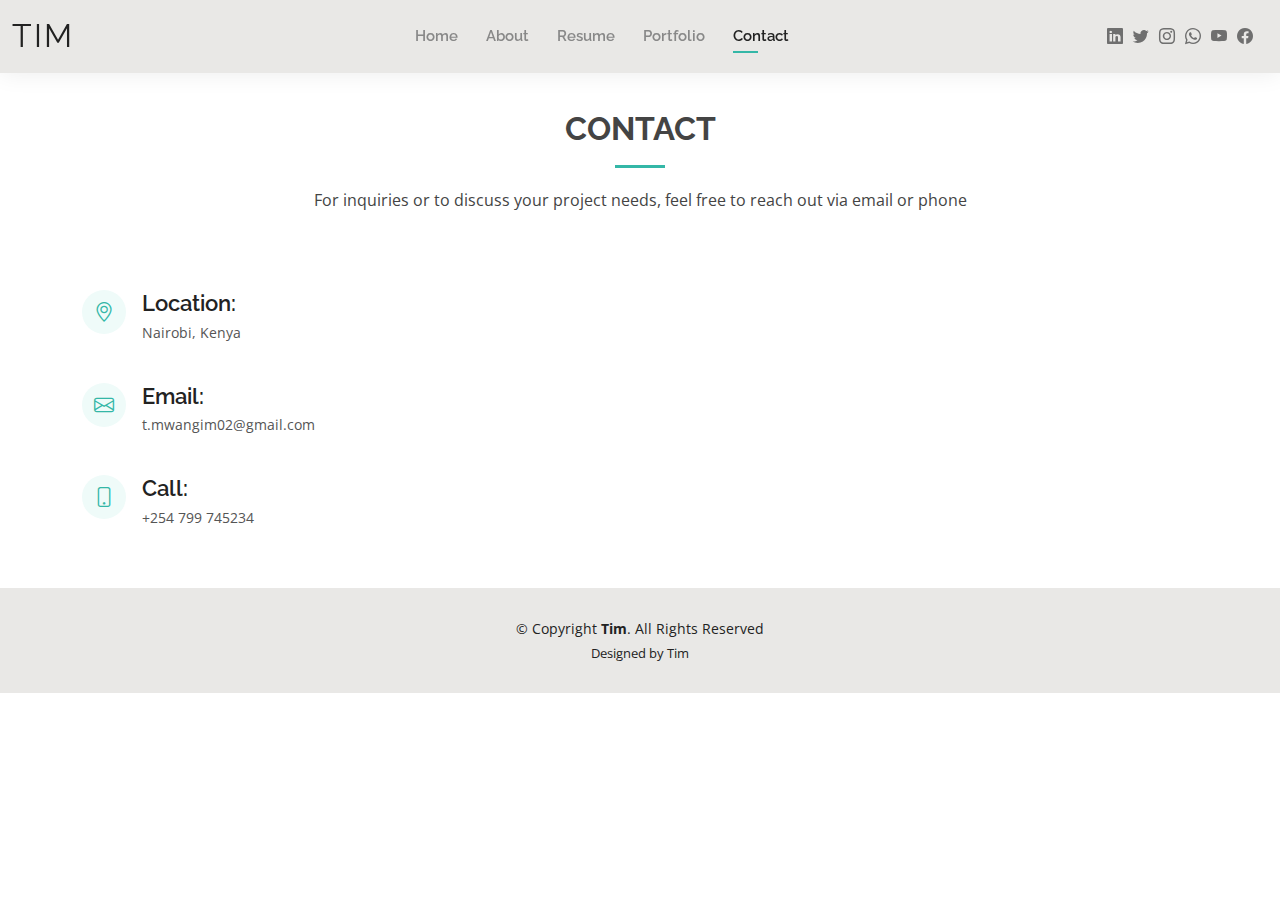
<file: contact.html>
<!DOCTYPE html>
<html lang="en">

<head>
  <meta charset="utf-8">
  <meta content="width=device-width, initial-scale=1.0" name="viewport">

  <title>Contact Tim</title>
  <meta content="" name="description">
  <meta content="" name="keywords">

  <link rel="apple-touch-icon" sizes="180x180" href="assets/img/apple-touch-icon.png">
  <link rel="icon" type="image/png" sizes="32x32" href="assets/img/favicon-32x32.png">
  <link rel="icon" type="image/png" sizes="16x16" href="assets/img/favicon.png">
  <link rel="manifest" href="/site.webmanifest">

  <!-- Google Fonts -->
  <link href="https://fonts.googleapis.com/css?family=Open+Sans:300,300i,400,400i,600,600i,700,700i|Raleway:300,300i,400,400i,500,500i,600,600i,700,700i|Poppins:300,300i,400,400i,500,500i,600,600i,700,700i" rel="stylesheet">

  <!-- Vendor CSS Files -->
  <link href="assets/vendor/aos/aos.css" rel="stylesheet">
  <link href="assets/vendor/bootstrap/css/bootstrap.min.css" rel="stylesheet">
  <link href="assets/vendor/bootstrap-icons/bootstrap-icons.css" rel="stylesheet">
  <link href="assets/vendor/boxicons/css/boxicons.min.css" rel="stylesheet">
  <link href="assets/vendor/glightbox/css/glightbox.min.css" rel="stylesheet">
  <link href="assets/vendor/swiper/swiper-bundle.min.css" rel="stylesheet">

  <!-- Template Main CSS File -->
  <link href="assets/css/style.css" rel="stylesheet">

</head>

<body>

  <!-- ======= Header ======= -->
  <header id="header" class="fixed-top">
    <div class="container-fluid d-flex justify-content-between align-items-center">

      <h1 class="logo me-auto me-lg-0"><a href="index.html">Tim</a></h1>
      
      <nav id="navbar" class="navbar order-last order-lg-0">
        <ul>
          <li><a href="index.html">Home</a></li>
          <li><a href="about.html">About</a></li>
          <li><a href="resume.html">Resume</a></li>
          <li><a href="portfolio.html">Portfolio</a></li>
          <!-- <li><a href="services.html">Services</a></li> -->
          <li><a class="active" href="contact.html">Contact</a></li>
        </ul>
        <i class="bi bi-list mobile-nav-toggle"></i>
      </nav><!-- .navbar -->

      <div class="header-social-links">
        <a href="https://www.linkedin.com/in/timothy-mwangi/" class="linkedin" target="_blank"><i class="bi bi-linkedin"></i></i></a>
        <a href="https://x.com/Timothy_Mwangim" class="twitter" target="_blank"><i class="bi bi-twitter"></i></a>
        <a href="https://www.instagram.com/tee_show.m/" class="instagram" target="_blank"><i class="bi bi-instagram"></i></a>
        <a href="https://wa.me/254799745234" class="whatsapp" target="_blank"><i class="bi bi-whatsapp"></i></a>
        <a href="https://www.youtube.com/@tim_mwangi" class="youtube" target="_blank"><i class="bi bi-youtube"></i></a>
        <a href="https://www.facebook.com/profile.php?id=100082713080957" class="facebook" target="_blank"><i class="bi bi-facebook"></i></a>
      </div>

    </div>

  </header><!-- End Header -->

  <main id="main">

    <!-- ======= Contact Section ======= -->
    <section id="contact" class="contact">
      <div class="container" data-aos="fade-up">

        <div class="section-title">
          <h2>Contact</h2>
          <p>For inquiries or to discuss your project needs, feel free to reach out via email or phone</p>
        </div>

        <div class="row mt-5">

          <div class="col-lg-4">
            <div class="info">
              <div class="address">
                <i class="bi bi-geo-alt"></i>
                <h4>Location:</h4>
                <p>Nairobi, Kenya</p>
              </div>

              <div class="email">
                <i class="bi bi-envelope"></i>
                <h4>Email:</h4>
                <p>t.mwangim02@gmail.com</p>
              </div>

              <div class="phone">
                <i class="bi bi-phone"></i>
                <h4>Call:</h4>
                <p>+254 799 745234</p>
              </div>

            </div>

          </div>
          <!--<script>
          <div class="col-lg-8 mt-5 mt-lg-0">

              document.addEventListener("DOMContentLoaded", function () {
                document.querySelector(".php-email-form").addEventListener("submit", function (event) {
                  event.preventDefault();
                  
                  const form = event.target;
                  const formData = new FormData(form);
                  
                  document.querySelector(".loading").style.display = "block";
                  document.querySelector(".error-message").style.display = "none";
                  document.querySelector(".sent-message").style.display = "none";
                  
                  fetch(form.action, {
                    method: form.method,
                    body: formData
                  })
                  .then(response => response.json())
                  .then(data => {
                    document.querySelector(".loading").style.display = "none";
                    if (data.status === "success") {
                      document.querySelector(".sent-message").style.display = "block";
                      form.reset();
                    } else {
                      document.querySelector(".error-message").style.display = "block";
                      document.querySelector(".error-message").textContent = data.message;
                    }
                  })
                  .catch(error => {
                    document.querySelector(".loading").style.display = "none";
                    document.querySelector(".error-message").style.display = "block";
                    document.querySelector(".error-message").textContent = "There was an error sending your message.";
                  });
                });
              });
              </script>
              
              <form action="contact.php" method="post" role="form" class="php-email-form">
                <div class="row">
                  <div class="col-md-6 form-group">
                    <input type="text" name="name" class="form-control" id="name" placeholder="Your Name" required>
                  </div>
                  <div class="col-md-6 form-group mt-3 mt-md-0">
                    <input type="email" class="form-control" name="email" id="email" placeholder="Your Email" required>
                  </div>
                </div>
                <div class="form-group mt-3">
                  <input type="text" class="form-control" name="subject" id="subject" placeholder="Subject" required>
                </div>
                <div class="form-group mt-3">
                  <textarea class="form-control" name="message" rows="5" placeholder="Message" required></textarea>
                </div>
                <div class="my-3">
                  <div class="loading">Loading</div>
                  <div class="error-message"></div>
                  <div class="sent-message">Your message has been sent. Thank you!</div>
                </div>
                <div class="text-center"><button type="submit">Send Message</button></div>
                
              </div>
            </form> --->   

        </div>

      </div>
    </section><!-- End Contact Section -->

  </main><!-- End #main -->

  <!-- ======= Footer ======= -->
  <footer id="footer">
    <div class="container">
      <div class="copyright">
        &copy; Copyright <strong><span>Tim</span></strong>. All Rights Reserved
      </div>
      <div class="credits">
        Designed by Tim
      </div>
    </div>
  </footer><!-- End  Footer -->

  <div id="preloader"></div>
  <a href="#" class="back-to-top d-flex align-items-center justify-content-center"><i class="bi bi-arrow-up-short"></i></a>

  <!-- Vendor JS Files -->
  <script src="assets/vendor/purecounter/purecounter_vanilla.js"></script>
  <script src="assets/vendor/aos/aos.js"></script>
  <script src="assets/vendor/bootstrap/js/bootstrap.bundle.min.js"></script>
  <script src="assets/vendor/glightbox/js/glightbox.min.js"></script>
  <script src="assets/vendor/isotope-layout/isotope.pkgd.min.js"></script>
  <script src="assets/vendor/swiper/swiper-bundle.min.js"></script>
  <script src="assets/vendor/waypoints/noframework.waypoints.js"></script>
  <script src="assets/vendor/php-email-form/validate.js"></script>

  <!-- Template Main JS File -->
  <script src="assets/js/main.js"></script>

</body>

</html>
</file>
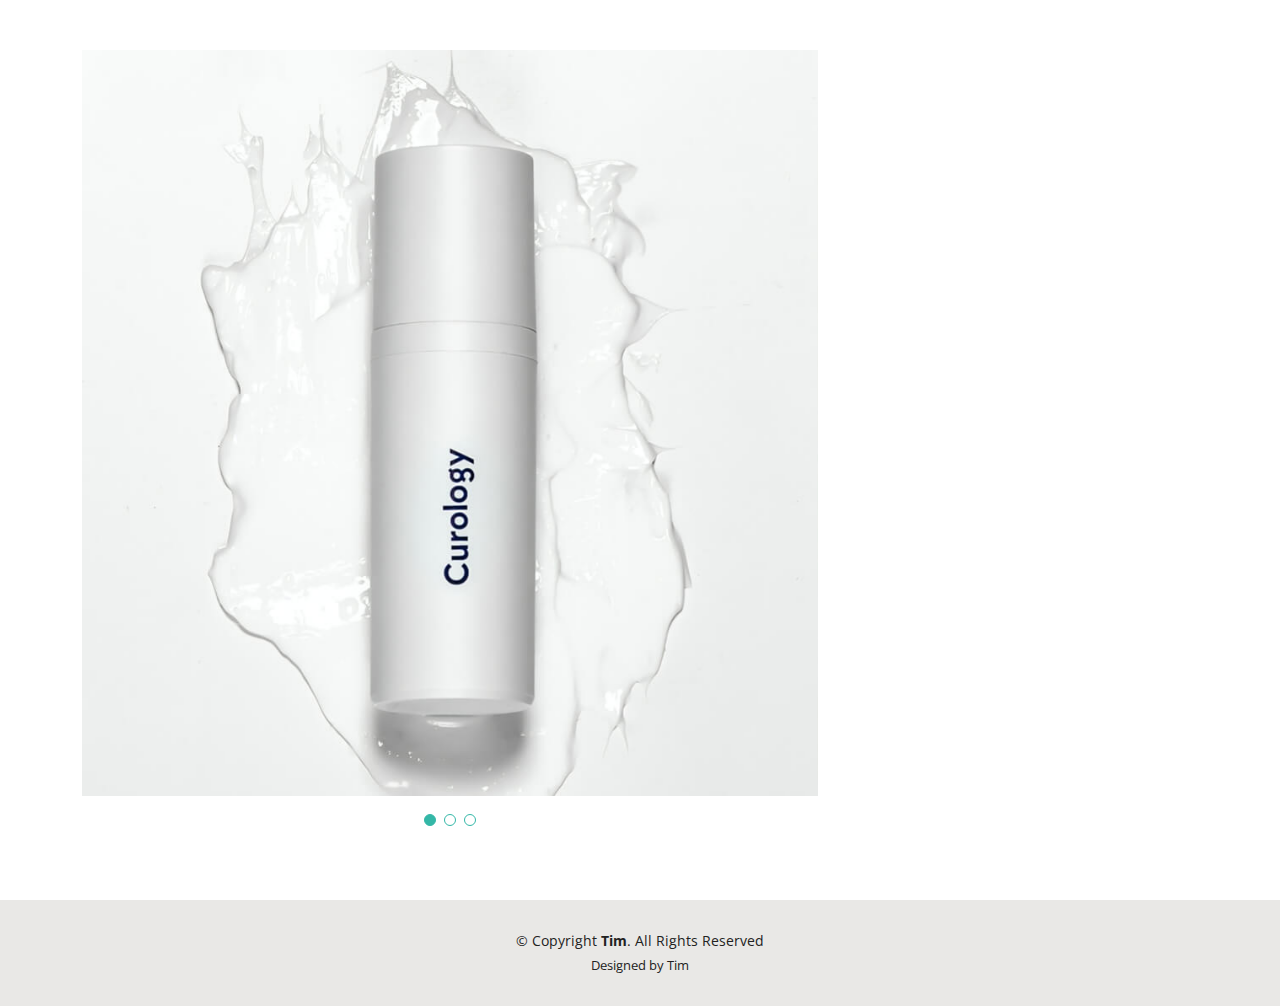
<file: portfolio-details.html>
<!DOCTYPE html>
<html lang="en">

<head>
  <meta charset="utf-8">
  <meta content="width=device-width, initial-scale=1.0" name="viewport">

  <title>Portfolio Details </title>
  <meta content="" name="description">
  <meta content="" name="keywords">

  <link rel="apple-touch-icon" sizes="180x180" href="assets/img/apple-touch-icon.png">
  <link rel="icon" type="image/png" sizes="32x32" href="assets/img/favicon-32x32.png">
  <link rel="icon" type="image/png" sizes="16x16" href="assets/img/favicon.png">
  <link rel="manifest" href="/site.webmanifest">


  <!-- Google Fonts -->
  <link href="https://fonts.googleapis.com/css?family=Open+Sans:300,300i,400,400i,600,600i,700,700i|Raleway:300,300i,400,400i,500,500i,600,600i,700,700i|Poppins:300,300i,400,400i,500,500i,600,600i,700,700i" rel="stylesheet">

  <!-- Vendor CSS Files -->
  <link href="assets/vendor/aos/aos.css" rel="stylesheet">
  <link href="assets/vendor/bootstrap/css/bootstrap.min.css" rel="stylesheet">
  <link href="assets/vendor/bootstrap-icons/bootstrap-icons.css" rel="stylesheet">
  <link href="assets/vendor/boxicons/css/boxicons.min.css" rel="stylesheet">
  <link href="assets/vendor/glightbox/css/glightbox.min.css" rel="stylesheet">
  <link href="assets/vendor/swiper/swiper-bundle.min.css" rel="stylesheet">

  <link href="assets/css/style.css" rel="stylesheet">

</head>

<body>

  <main id="main">

    <!-- ======= Portfolio Details Section ======= -->
    <section id="portfolio-details" class="portfolio-details">
      <div class="container">

        <div class="row gy-4">

          <div class="col-lg-8">
            <div class="portfolio-details-slider swiper">
              <div class="swiper-wrapper align-items-center">

                <div class="swiper-slide">
                  <img src="assets/img/portfolio/portfolio-1.jpg" alt="">
                </div>

                <div class="swiper-slide">
                  <img src="assets/img/portfolio/portfolio-2.jpg" alt="">
                </div>

                <div class="swiper-slide">
                  <img src="assets/img/portfolio/portfolio-3.jpg" alt="">
                </div>

              </div>
              <div class="swiper-pagination"></div>
            </div>
          </div>
<!---
          <div class="col-lg-4">
            <div class="portfolio-info">
              <h3>Project information</h3>
              <ul>
                <li><strong>Category</strong>: Web design</li>
                <li><strong>Client</strong>: ASU Company</li>
                <li><strong>Project date</strong>: 01 March, 2020</li>
                <li><strong>Project URL</strong>: <a href="#">www.example.com</a></li>
              </ul>
            </div>
            <div class="portfolio-description">
              <h2>This is an example of portfolio detail</h2>
              <p>
                Autem ipsum nam porro corporis rerum. Quis eos dolorem eos itaque inventore commodi labore quia quia. Exercitationem repudiandae officiis neque suscipit non officia eaque itaque enim. Voluptatem officia accusantium nesciunt est omnis tempora consectetur dignissimos. Sequi nulla at esse enim cum deserunt eius.
              </p>
            </div>
          </div> -->

        </div>

      </div>
    </section><!-- End Portfolio Details Section -->

  </main><!-- End #main -->

  <footer id="footer">
    <div class="container">
      <div class="copyright">
        &copy; Copyright <strong><span>Tim</span></strong>. All Rights Reserved
      </div>
      <div class="credits">
        Designed by Tim
      </div>
    </div>
  </footer>

  <div id="preloader"></div>
  <a href="#" class="back-to-top d-flex align-items-center justify-content-center"><i class="bi bi-arrow-up-short"></i></a>

  <!-- Vendor JS Files -->
  <script src="assets/vendor/purecounter/purecounter_vanilla.js"></script>
  <script src="assets/vendor/aos/aos.js"></script>
  <script src="assets/vendor/bootstrap/js/bootstrap.bundle.min.js"></script>
  <script src="assets/vendor/glightbox/js/glightbox.min.js"></script>
  <script src="assets/vendor/isotope-layout/isotope.pkgd.min.js"></script>
  <script src="assets/vendor/swiper/swiper-bundle.min.js"></script>
  <script src="assets/vendor/waypoints/noframework.waypoints.js"></script>
  <script src="assets/vendor/php-email-form/validate.js"></script>

  <!-- Template Main JS File -->
  <script src="assets/js/main.js"></script>

</body>

</html>
</file>
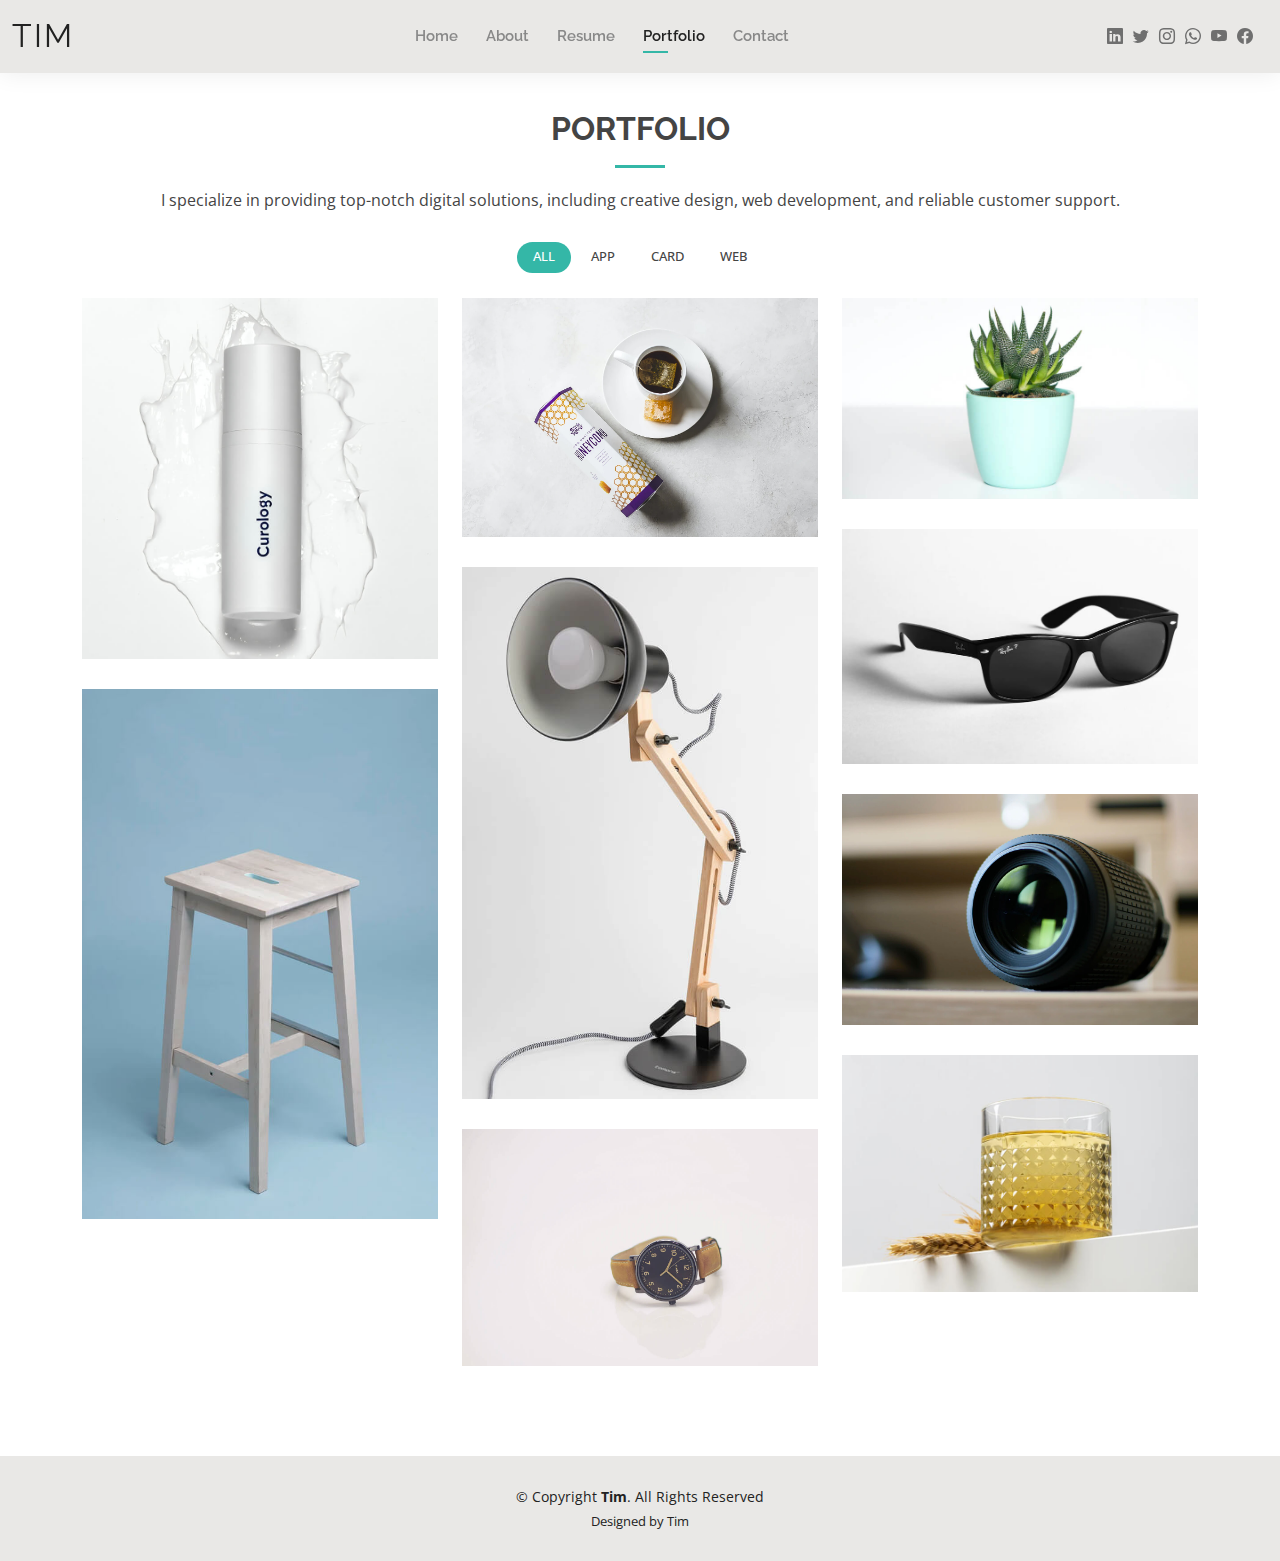
<file: portfolio.html>
<!DOCTYPE html>
<html lang="en">

<head>
  <meta charset="utf-8">
  <meta content="width=device-width, initial-scale=1.0" name="viewport">

  <title>Portfolio</title>
  <meta content="" name="description">
  <meta content="" name="keywords">

  <link rel="apple-touch-icon" sizes="180x180" href="assets/img/apple-touch-icon.png">
  <link rel="icon" type="image/png" sizes="32x32" href="assets/img/favicon-32x32.png">
  <link rel="icon" type="image/png" sizes="16x16" href="assets/img/favicon.png">
  <link rel="manifest" href="/site.webmanifest">


  <!-- Google Fonts -->
  <link href="https://fonts.googleapis.com/css?family=Open+Sans:300,300i,400,400i,600,600i,700,700i|Raleway:300,300i,400,400i,500,500i,600,600i,700,700i|Poppins:300,300i,400,400i,500,500i,600,600i,700,700i" rel="stylesheet">

  <!-- Vendor CSS Files -->
  <link href="assets/vendor/aos/aos.css" rel="stylesheet">
  <link href="assets/vendor/bootstrap/css/bootstrap.min.css" rel="stylesheet">
  <link href="assets/vendor/bootstrap-icons/bootstrap-icons.css" rel="stylesheet">
  <link href="assets/vendor/boxicons/css/boxicons.min.css" rel="stylesheet">
  <link href="assets/vendor/glightbox/css/glightbox.min.css" rel="stylesheet">
  <link href="assets/vendor/swiper/swiper-bundle.min.css" rel="stylesheet">

  <!-- Template Main CSS File -->
  <link href="assets/css/style.css" rel="stylesheet">

  <!-- =======================================================
  * Template Name: Kelly
  * Template URL: https://bootstrapmade.com/kelly-free-bootstrap-cv-resume-html-template/
  * Updated: Mar 17 2024 with Bootstrap v5.3.3
  * Author: BootstrapMade.com
  * License: https://bootstrapmade.com/license/
  ======================================================== -->
</head>

<body>

  <!-- ======= Header ======= -->
  <header id="header" class="fixed-top">
    <div class="container-fluid d-flex justify-content-between align-items-center">

      <h1 class="logo me-auto me-lg-0"><a href="index.html">Tim</a></h1>
      
      <nav id="navbar" class="navbar order-last order-lg-0">
        <ul>
          <li><a href="index.html">Home</a></li>
          <li><a href="about.html">About</a></li>
          <li><a href="resume.html">Resume</a></li>
          <li><a class="active" href="portfolio.html">Portfolio</a></li>
          <!-- <li><a href="services.html">Services</a></li> -->
          <li><a href="contact.html">Contact</a></li>
        </ul>
        <i class="bi bi-list mobile-nav-toggle"></i>
      </nav><!-- .navbar -->

      <div class="header-social-links">
        <a href="https://www.linkedin.com/in/timothy-mwangi/" class="linkedin" target="_blank"><i class="bi bi-linkedin"></i></i></a>
        <a href="https://x.com/Timothy_Mwangim" class="twitter" target="_blank"><i class="bi bi-twitter"></i></a>
        <a href="https://www.instagram.com/tee_show.m/" class="instagram" target="_blank"><i class="bi bi-instagram"></i></a>
        <a href="https://wa.me/254799745234" class="whatsapp" target="_blank"><i class="bi bi-whatsapp"></i></a>
        <a href="https://www.youtube.com/@tim_mwangi" class="youtube" target="_blank"><i class="bi bi-youtube"></i></a>
        <a href="https://www.facebook.com/profile.php?id=100082713080957" class="facebook" target="_blank"><i class="bi bi-facebook"></i></a>
      </div>

    </div>

  </header><!-- End Header -->

  <main id="main">

    <!-- ======= Portfolio Section ======= -->
    <section id="portfolio" class="portfolio">
      <div class="container" data-aos="fade-up">

        <div class="section-title">
          <h2>Portfolio</h2>
          <p>I specialize in providing top-notch digital solutions, including creative design, web development, and reliable customer support.</p>
        </div>

        <div class="row" data-aos="fade-up" data-aos-delay="100">
          <div class="col-lg-12 d-flex justify-content-center">
            <ul id="portfolio-flters">
              <li data-filter="*" class="filter-active">All</li>
              <li data-filter=".filter-app">App</li>
              <li data-filter=".filter-card">Card</li>
              <li data-filter=".filter-web">Web</li>
            </ul>
          </div>
        </div>

        <div class="row portfolio-container" data-aos="fade-up" data-aos-delay="200">

          <div class="col-lg-4 col-md-6 portfolio-item filter-app">
            <div class="portfolio-wrap">
              <img src="assets/img/portfolio/portfolio-1.jpg" class="img-fluid" alt="">
              <div class="portfolio-info">
                <h4>App 1</h4>
                <p>App</p>
                <div class="portfolio-links">
                  <a href="assets/img/portfolio/portfolio-1.jpg" data-gallery="portfolioGallery" class="portfolio-lightbox" title="App 1"><i class="bx bx-plus"></i></a>
                  <a href="portfolio-details.html" class="portfolio-details-lightbox" data-glightbox="type: external" title="Portfolio Details"><i class="bx bx-link"></i></a>
                </div>
              </div>
            </div>
          </div>

          <div class="col-lg-4 col-md-6 portfolio-item filter-web">
            <div class="portfolio-wrap">
              <img src="assets/img/portfolio/portfolio-2.jpg" class="img-fluid" alt="">
              <div class="portfolio-info">
                <h4>Web 3</h4>
                <p>Web</p>
                <div class="portfolio-links">
                  <a href="assets/img/portfolio/portfolio-2.jpg" data-gallery="portfolioGallery" class="portfolio-lightbox" title="Web 3"><i class="bx bx-plus"></i></a>
                  <a href="portfolio-details.html" class="portfolio-details-lightbox" data-glightbox="type: external" title="Portfolio Details"><i class="bx bx-link"></i></a>
                </div>
              </div>
            </div>
          </div>

          <div class="col-lg-4 col-md-6 portfolio-item filter-app">
            <div class="portfolio-wrap">
              <img src="assets/img/portfolio/portfolio-3.jpg" class="img-fluid" alt="">
              <div class="portfolio-info">
                <h4>App 2</h4>
                <p>App</p>
                <div class="portfolio-links">
                  <a href="assets/img/portfolio/portfolio-3.jpg" data-gallery="portfolioGallery" class="portfolio-lightbox" title="App 2"><i class="bx bx-plus"></i></a>
                  <a href="portfolio-details.html" class="portfolio-details-lightbox" data-glightbox="type: external" title="Portfolio Details"><i class="bx bx-link"></i></a>
                </div>
              </div>
            </div>
          </div>

          <div class="col-lg-4 col-md-6 portfolio-item filter-card">
            <div class="portfolio-wrap">
              <img src="assets/img/portfolio/portfolio-4.jpg" class="img-fluid" alt="">
              <div class="portfolio-info">
                <h4>Card 2</h4>
                <p>Card</p>
                <div class="portfolio-links">
                  <a href="assets/img/portfolio/portfolio-4.jpg" data-gallery="portfolioGallery" class="portfolio-lightbox" title="Card 2"><i class="bx bx-plus"></i></a>
                  <a href="portfolio-details.html" class="portfolio-details-lightbox" data-glightbox="type: external" title="Portfolio Details"><i class="bx bx-link"></i></a>
                </div>
              </div>
            </div>
          </div>

          <div class="col-lg-4 col-md-6 portfolio-item filter-web">
            <div class="portfolio-wrap">
              <img src="assets/img/portfolio/portfolio-5.jpg" class="img-fluid" alt="">
              <div class="portfolio-info">
                <h4>Web 2</h4>
                <p>Web</p>
                <div class="portfolio-links">
                  <a href="assets/img/portfolio/portfolio-5.jpg" data-gallery="portfolioGallery" class="portfolio-lightbox" title="Web 2"><i class="bx bx-plus"></i></a>
                  <a href="portfolio-details.html" class="portfolio-details-lightbox" data-glightbox="type: external" title="Portfolio Details"><i class="bx bx-link"></i></a>
                </div>
              </div>
            </div>
          </div>

          <div class="col-lg-4 col-md-6 portfolio-item filter-app">
            <div class="portfolio-wrap">
              <img src="assets/img/portfolio/portfolio-6.jpg" class="img-fluid" alt="">
              <div class="portfolio-info">
                <h4>App 3</h4>
                <p>App</p>
                <div class="portfolio-links">
                  <a href="assets/img/portfolio/portfolio-6.jpg" data-gallery="portfolioGallery" class="portfolio-lightbox" title="App 3"><i class="bx bx-plus"></i></a>
                  <a href="portfolio-details.html" class="portfolio-details-lightbox" data-glightbox="type: external" title="Portfolio Details"><i class="bx bx-link"></i></a>
                </div>
              </div>
            </div>
          </div>

          <div class="col-lg-4 col-md-6 portfolio-item filter-card">
            <div class="portfolio-wrap">
              <img src="assets/img/portfolio/portfolio-7.jpg" class="img-fluid" alt="">
              <div class="portfolio-info">
                <h4>Card 1</h4>
                <p>Card</p>
                <div class="portfolio-links">
                  <a href="assets/img/portfolio/portfolio-7.jpg" data-gallery="portfolioGallery" class="portfolio-lightbox" title="Card 1"><i class="bx bx-plus"></i></a>
                  <a href="portfolio-details.html" class="portfolio-details-lightbox" data-glightbox="type: external" title="Portfolio Details"><i class="bx bx-link"></i></a>
                </div>
              </div>
            </div>
          </div>

          <div class="col-lg-4 col-md-6 portfolio-item filter-card">
            <div class="portfolio-wrap">
              <img src="assets/img/portfolio/portfolio-8.jpg" class="img-fluid" alt="">
              <div class="portfolio-info">
                <h4>Card 3</h4>
                <p>Card</p>
                <div class="portfolio-links">
                  <a href="assets/img/portfolio/portfolio-8.jpg" data-gallery="portfolioGallery" class="portfolio-lightbox" title="Card 3"><i class="bx bx-plus"></i></a>
                  <a href="portfolio-details.html" class="portfolio-details-lightbox" data-glightbox="type: external" title="Portfolio Details"><i class="bx bx-link"></i></a>
                </div>
              </div>
            </div>
          </div>

          <div class="col-lg-4 col-md-6 portfolio-item filter-web">
            <div class="portfolio-wrap">
              <img src="assets/img/portfolio/portfolio-9.jpg" class="img-fluid" alt="">
              <div class="portfolio-info">
                <h4>Web 3</h4>
                <p>Web</p>
                <div class="portfolio-links">
                  <a href="assets/img/portfolio/portfolio-9.jpg" data-gallery="portfolioGallery" class="portfolio-lightbox" title="Web 3"><i class="bx bx-plus"></i></a>
                  <a href="portfolio-details.html" class="portfolio-details-lightbox" data-glightbox="type: external" title="Portfolio Details"><i class="bx bx-link"></i></a>
                </div>
              </div>
            </div>
          </div>

        </div>

      </div>
    </section><!-- End Portfolio Section -->

  </main><!-- End #main -->

  <!-- ======= Footer ======= -->
  <footer id="footer">
    <div class="container">
      <div class="copyright">
        &copy; Copyright <strong><span>Tim</span></strong>. All Rights Reserved
      </div>
      <div class="credits">
        Designed by Tim
      </div>
    </div>
  </footer><!-- End  Footer -->

  <div id="preloader"></div>
  <a href="#" class="back-to-top d-flex align-items-center justify-content-center"><i class="bi bi-arrow-up-short"></i></a>

  <!-- Vendor JS Files -->
  <script src="assets/vendor/purecounter/purecounter_vanilla.js"></script>
  <script src="assets/vendor/aos/aos.js"></script>
  <script src="assets/vendor/bootstrap/js/bootstrap.bundle.min.js"></script>
  <script src="assets/vendor/glightbox/js/glightbox.min.js"></script>
  <script src="assets/vendor/isotope-layout/isotope.pkgd.min.js"></script>
  <script src="assets/vendor/swiper/swiper-bundle.min.js"></script>
  <script src="assets/vendor/waypoints/noframework.waypoints.js"></script>
  <script src="assets/vendor/php-email-form/validate.js"></script>

  <!-- Template Main JS File -->
  <script src="assets/js/main.js"></script>

</body>

</html>
</file>
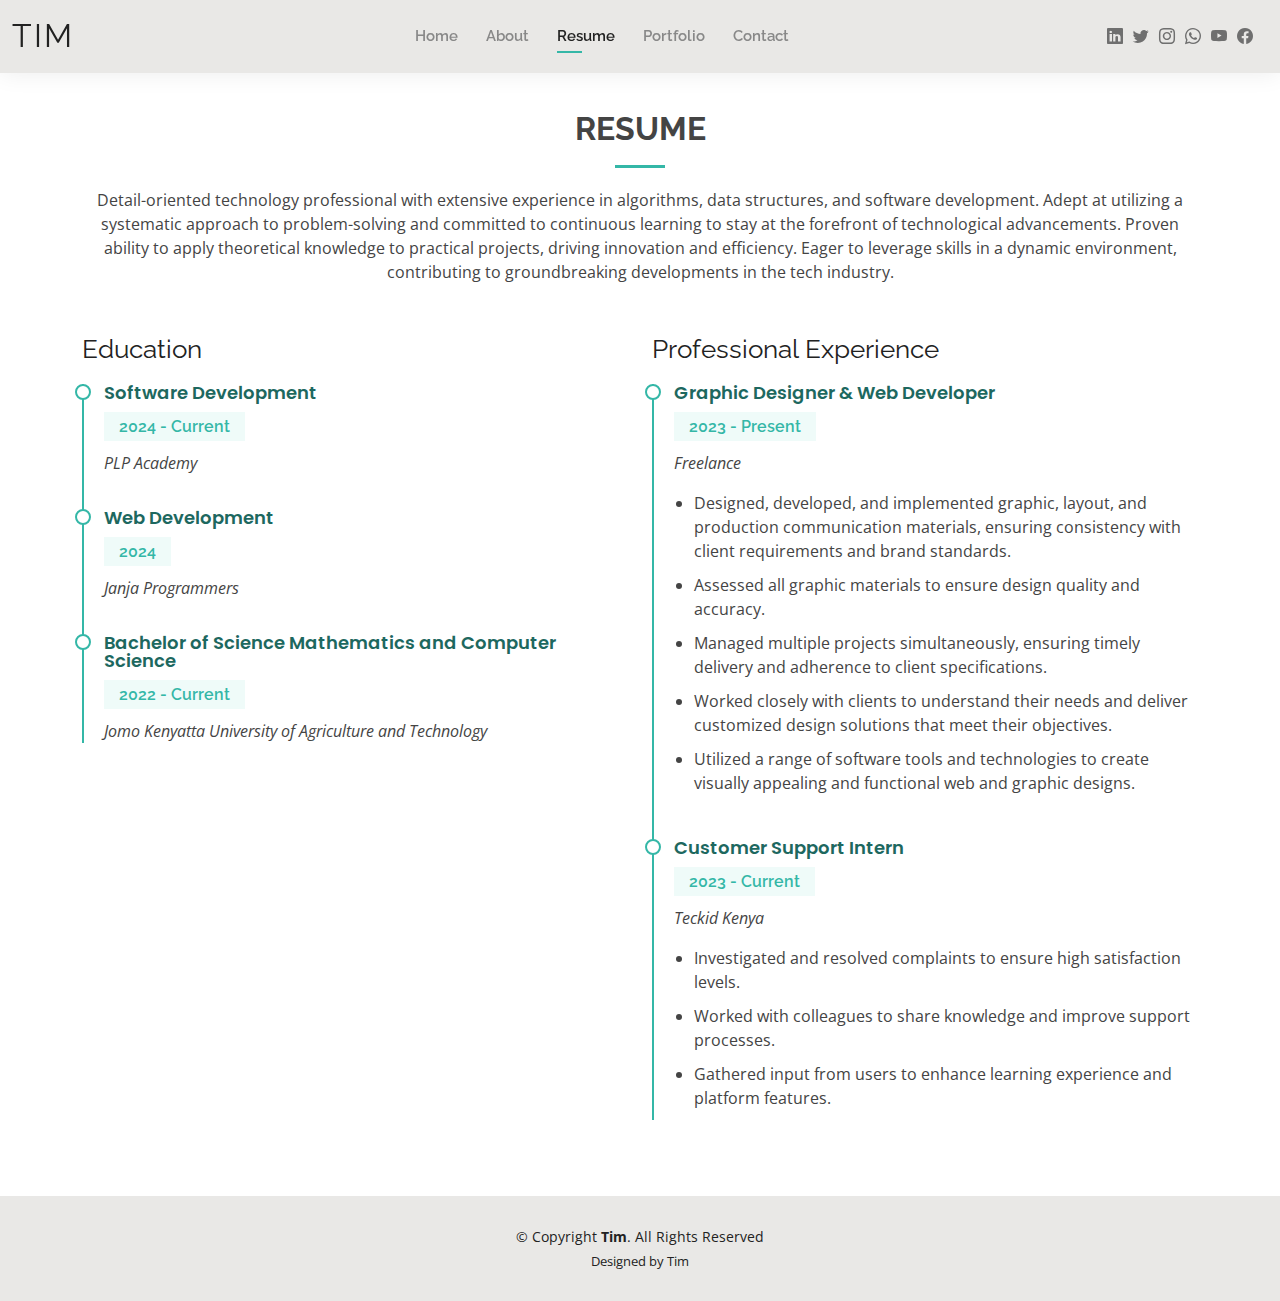
<file: resume.html>
<!DOCTYPE html>
<html lang="en">

<head>
  <meta charset="utf-8">
  <meta content="width=device-width, initial-scale=1.0" name="viewport">

  <title>Resume</title>
  <meta content="" name="description">
  <meta content="" name="keywords">

  <link rel="apple-touch-icon" sizes="180x180" href="assets/img/apple-touch-icon.png">
  <link rel="icon" type="image/png" sizes="32x32" href="assets/img/favicon-32x32.png">
  <link rel="icon" type="image/png" sizes="16x16" href="assets/img/favicon.png">
  <link rel="manifest" href="/site.webmanifest">


  <!-- Google Fonts -->
  <link href="https://fonts.googleapis.com/css?family=Open+Sans:300,300i,400,400i,600,600i,700,700i|Raleway:300,300i,400,400i,500,500i,600,600i,700,700i|Poppins:300,300i,400,400i,500,500i,600,600i,700,700i" rel="stylesheet">

  <!-- Vendor CSS Files -->
  <link href="assets/vendor/aos/aos.css" rel="stylesheet">
  <link href="assets/vendor/bootstrap/css/bootstrap.min.css" rel="stylesheet">
  <link href="assets/vendor/bootstrap-icons/bootstrap-icons.css" rel="stylesheet">
  <link href="assets/vendor/boxicons/css/boxicons.min.css" rel="stylesheet">
  <link href="assets/vendor/glightbox/css/glightbox.min.css" rel="stylesheet">
  <link href="assets/vendor/swiper/swiper-bundle.min.css" rel="stylesheet">

  <!-- Template Main CSS File -->
  <link href="assets/css/style.css" rel="stylesheet">

  <!-- =======================================================
  * Template Name: Kelly
  * Template URL: https://bootstrapmade.com/kelly-free-bootstrap-cv-resume-html-template/
  * Updated: Mar 17 2024 with Bootstrap v5.3.3
  * Author: BootstrapMade.com
  * License: https://bootstrapmade.com/license/
  ======================================================== -->
</head>

<body>

  <!-- ======= Header ======= -->
  <header id="header" class="fixed-top">
    <div class="container-fluid d-flex justify-content-between align-items-center">

      <h1 class="logo me-auto me-lg-0"><a href="index.html">Tim</a></h1>
      <!-- Uncomment below if you prefer to use an image logo -->
      <!-- <a href="index.html" class="logo"><img src="assets/img/logo.png" alt="" class="img-fluid"></a>-->

      <nav id="navbar" class="navbar order-last order-lg-0">
        <ul>
          <li><a href="index.html">Home</a></li>
          <li><a href="about.html">About</a></li>
          <li><a class="active" href="resume.html">Resume</a></li>
          <!---<li><a href="services.html">Services</a></li>--->
          <li><a href="portfolio.html">Portfolio</a></li>
          <li><a href="contact.html">Contact</a></li>
        </ul>
        <i class="bi bi-list mobile-nav-toggle"></i>
      </nav><!-- .navbar -->

      <div class="header-social-links">
        <a href="https://www.linkedin.com/in/timothy-mwangi/" class="linkedin" target="_blank"><i class="bi bi-linkedin"></i></i></a>
        <a href="https://x.com/Timothy_Mwangim" class="twitter" target="_blank"><i class="bi bi-twitter"></i></a>
        <a href="https://www.instagram.com/tee_show.m/" class="instagram" target="_blank"><i class="bi bi-instagram"></i></a>
        <a href="https://wa.me/254799745234" class="whatsapp" target="_blank"><i class="bi bi-whatsapp"></i></a>
        <a href="https://www.youtube.com/@tim_mwangi" class="youtube" target="_blank"><i class="bi bi-youtube"></i></a>
        <a href="https://www.facebook.com/profile.php?id=100082713080957" class="facebook" target="_blank"><i class="bi bi-facebook"></i></a>
      </div>
    

    </div>

  </header><!-- End Header -->

  <main id="main">

    <!-- ======= Resume Section ======= -->
    <section id="resume" class="resume">
      <div class="container" data-aos="fade-up">

        <div class="section-title">
          <h2>Resume</h2>
          <p>Detail-oriented technology professional with extensive experience in algorithms, data structures, and software development.
            Adept at utilizing a systematic approach to problem-solving and committed to continuous learning to stay at the forefront of technological advancements. Proven ability to apply theoretical knowledge to practical projects, driving innovation and efficiency.
            Eager to leverage skills in a dynamic environment, contributing to groundbreaking developments in the tech industry.</p>
        </div>

        <div class="row">
          <div class="col-lg-6">

            <h3 class="resume-title">Education</h3>
            <div class="resume-item">
              <h4>Software Development</h4>
              <h5>2024 - Current</h5>
              <p><em>PLP Academy</em></p>
              </div>

              <div class="resume-item">
                <h4>Web Development</h4>
                <h5>2024 </h5>
                <p><em>Janja Programmers</em></p>
              </div>
            
              <div class="resume-item">
                <h4>Bachelor of Science Mathematics and Computer Science</h4>
                <h5>2022 - Current</h5>
                <p><em>Jomo Kenyatta University of Agriculture and Technology</em></p>
              </div>
          </div>
          <div class="col-lg-6">
            <h3 class="resume-title">Professional Experience</h3>
            <div class="resume-item">
              <h4>Graphic Designer & Web Developer </h4>
              <h5>2023 - Present</h5>
              <p><em>Freelance</em></p>
              <p>
              <ul>
                <li>Designed, developed, and implemented graphic, layout, and production communication materials, ensuring consistency with client requirements and brand standards.</li>
                <li>Assessed all graphic materials to ensure design quality and accuracy.</li>
                <li>Managed multiple projects simultaneously, ensuring timely delivery and adherence to client specifications.</li>
                <li>Worked closely with clients to understand their needs and deliver customized design solutions that meet their objectives.</li>
                <li>Utilized a range of software tools and technologies to create visually appealing and functional web and graphic designs.</li>
              </ul>
              </p>
            </div>
            <div class="resume-item">
              <h4>Customer Support Intern</h4>
              <h5>2023 - Current</h5>
              <p><em>Teckid Kenya</em></p>
              <p>
              <ul>
                <li>Investigated and resolved complaints to ensure high satisfaction levels.</li>
                <li>Worked with colleagues to share knowledge and improve support processes.</li>
                <li>Gathered input from users to enhance learning experience and platform features.</li>
              </ul>
              </p>
            </div>
          </div>
        </div>

      </div>
    </section><!-- End Resume Section -->

  </main><!-- End #main -->

  <!-- ======= Footer ======= -->
  <footer id="footer">
    <div class="container">
      <div class="copyright">
        &copy; Copyright <strong><span>Tim</span></strong>. All Rights Reserved
      </div>
      <div class="credits">
        Designed by Tim
      </div>
    </div>
  </footer><!-- End  Footer -->

  <div id="preloader"></div>
  <a href="#" class="back-to-top d-flex align-items-center justify-content-center"><i class="bi bi-arrow-up-short"></i></a>

  <!-- Vendor JS Files -->
  <script src="assets/vendor/purecounter/purecounter_vanilla.js"></script>
  <script src="assets/vendor/aos/aos.js"></script>
  <script src="assets/vendor/bootstrap/js/bootstrap.bundle.min.js"></script>
  <script src="assets/vendor/glightbox/js/glightbox.min.js"></script>
  <script src="assets/vendor/isotope-layout/isotope.pkgd.min.js"></script>
  <script src="assets/vendor/swiper/swiper-bundle.min.js"></script>
  <script src="assets/vendor/waypoints/noframework.waypoints.js"></script>
  <script src="assets/vendor/php-email-form/validate.js"></script>

  <!-- Template Main JS File -->
  <script src="assets/js/main.js"></script>

</body>

</html>
</file>
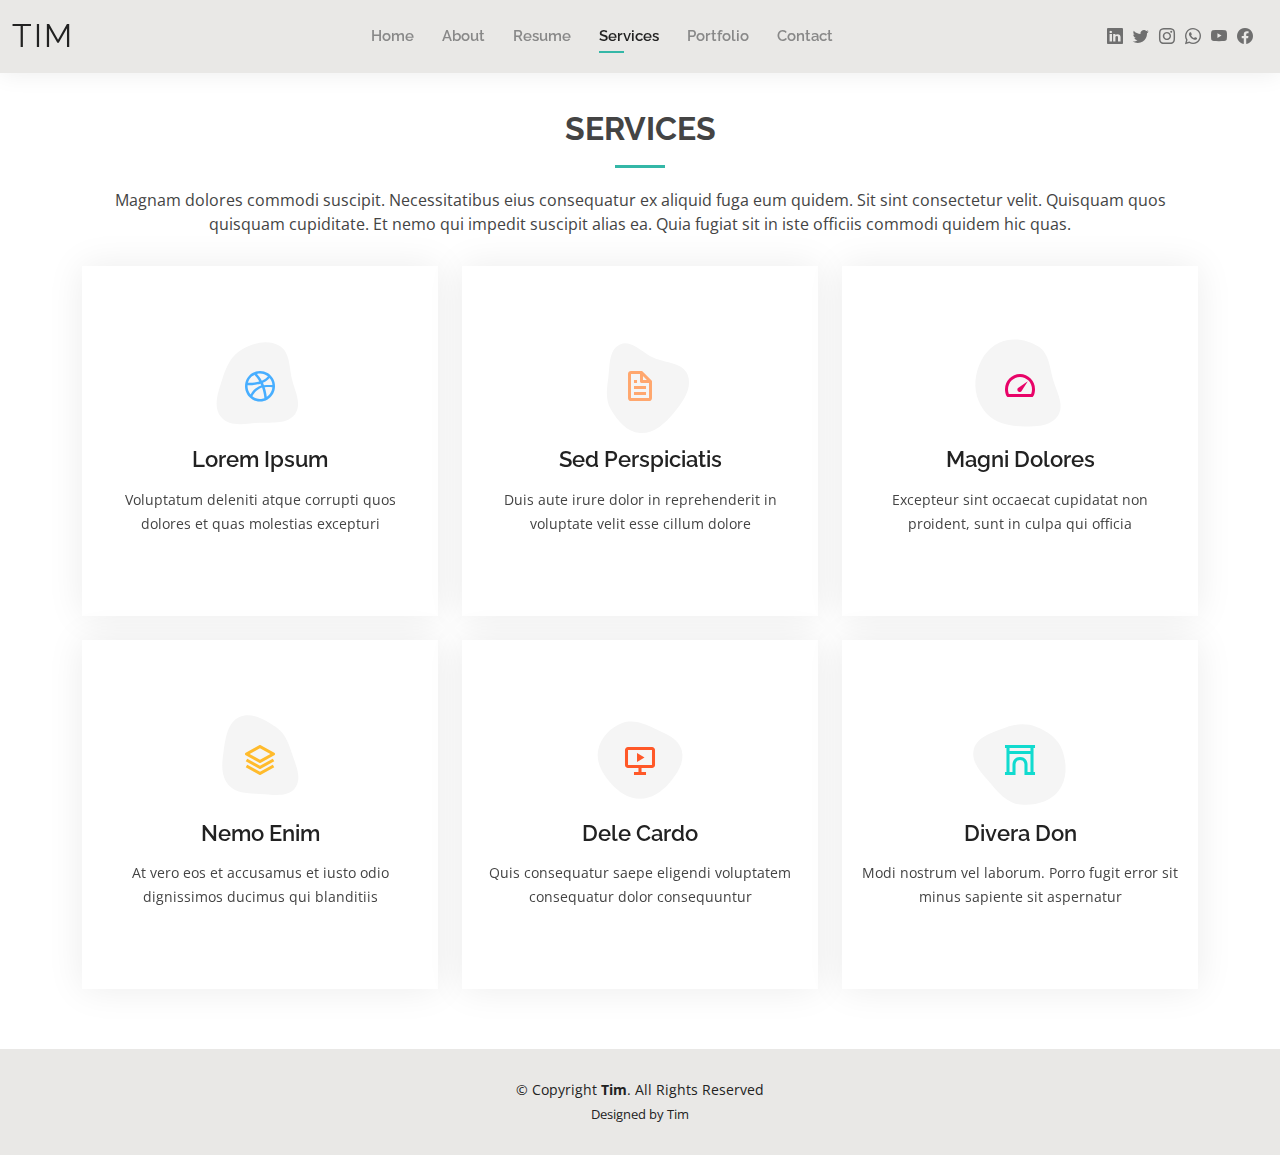
<file: services.html>
<!DOCTYPE html>
<html lang="en">

<head>
  <meta charset="utf-8">
  <meta content="width=device-width, initial-scale=1.0" name="viewport">

  <title>Services</title>
  <meta content="" name="description">
  <meta content="" name="keywords">

  <link rel="apple-touch-icon" sizes="180x180" href="assets/img/apple-touch-icon.png">
  <link rel="icon" type="image/png" sizes="32x32" href="assets/img/favicon-32x32.png">
  <link rel="icon" type="image/png" sizes="16x16" href="assets/img/favicon.png">
  <link rel="manifest" href="/site.webmanifest">

  <!-- Google Fonts -->
  <link href="https://fonts.googleapis.com/css?family=Open+Sans:300,300i,400,400i,600,600i,700,700i|Raleway:300,300i,400,400i,500,500i,600,600i,700,700i|Poppins:300,300i,400,400i,500,500i,600,600i,700,700i" rel="stylesheet">

  <!-- Vendor CSS Files -->
  <link href="assets/vendor/aos/aos.css" rel="stylesheet">
  <link href="assets/vendor/bootstrap/css/bootstrap.min.css" rel="stylesheet">
  <link href="assets/vendor/bootstrap-icons/bootstrap-icons.css" rel="stylesheet">
  <link href="assets/vendor/boxicons/css/boxicons.min.css" rel="stylesheet">
  <link href="assets/vendor/glightbox/css/glightbox.min.css" rel="stylesheet">
  <link href="assets/vendor/swiper/swiper-bundle.min.css" rel="stylesheet">

  <link href="assets/css/style.css" rel="stylesheet">

</head>

<body>

    <header id="header" class="fixed-top">
    <div class="container-fluid d-flex justify-content-between align-items-center">

      <h1 class="logo me-auto me-lg-0"><a href="index.html">tim</a></h1>
      
      <nav id="navbar" class="navbar order-last order-lg-0">
        <ul>
          <li><a href="index.html">Home</a></li>
          <li><a href="about.html">About</a></li>
          <li><a href="resume.html">Resume</a></li>
          <li><a class="active" href="services.html">Services</a></li>
          <li><a href="portfolio.html">Portfolio</a></li>
          <li><a href="contact.html">Contact</a></li>
        </ul>
        <i class="bi bi-list mobile-nav-toggle"></i>
      </nav>

      <div class="header-social-links">
        <a href="https://www.linkedin.com/in/timothy-mwangi/" class="linkedin" target="_blank"><i class="bi bi-linkedin"></i></i></a>
        <a href="https://x.com/Timothy_Mwangim" class="twitter" target="_blank"><i class="bi bi-twitter"></i></a>
        <a href="https://www.instagram.com/tee_show.m/" class="instagram" target="_blank"><i class="bi bi-instagram"></i></a>
        <a href="https://wa.me/254799745234" class="whatsapp" target="_blank"><i class="bi bi-whatsapp"></i></a>
        <a href="https://www.youtube.com/@tim_mwangi" class="youtube" target="_blank"><i class="bi bi-youtube"></i></a>
        <a href="https://www.facebook.com/profile.php?id=100082713080957" class="facebook" target="_blank"><i class="bi bi-facebook"></i></a>
      </div>

    </div>

  </header><!-- End Header -->

  <main id="main">

    <!-- ======= Services Section ======= -->
    <section id="services" class="services">
      <div class="container" data-aos="fade-up">

        <div class="section-title">
          <h2>Services</h2>
          <p>Magnam dolores commodi suscipit. Necessitatibus eius consequatur ex aliquid fuga eum quidem. Sit sint consectetur velit. Quisquam quos quisquam cupiditate. Et nemo qui impedit suscipit alias ea. Quia fugiat sit in iste officiis commodi quidem hic quas.</p>
        </div>

        <div class="row">
          <div class="col-lg-4 col-md-6 d-flex align-items-stretch" data-aos="zoom-in" data-aos-delay="100">
            <div class="icon-box iconbox-blue">
              <div class="icon">
                <svg width="100" height="100" viewBox="0 0 600 600" xmlns="http://www.w3.org/2000/svg">
                  <path stroke="none" stroke-width="0" fill="#f5f5f5" d="M300,521.0016835830174C376.1290562159157,517.8887921683347,466.0731472004068,529.7835943286574,510.70327084640275,468.03025145048787C554.3714126377745,407.6079735673963,508.03601936045806,328.9844924480964,491.2728898941984,256.3432110539036C474.5976632858925,184.082847569629,479.9380746630129,96.60480741107993,416.23090153303,58.64404602377083C348.86323505073057,18.502131276798302,261.93793281208167,40.57373210992963,193.5410806939664,78.93577620505333C130.42746243093433,114.334589627462,98.30271207620316,179.96522072025542,76.75703585869454,249.04625023123273C51.97151888228291,328.5150500222984,13.704378332031375,421.85034740162234,66.52175969318436,486.19268352777647C119.04800174914682,550.1803526380478,217.28368757567262,524.383925680826,300,521.0016835830174"></path>
                </svg>
                <i class="bx bxl-dribbble"></i>
              </div>
              <h4><a href="">Lorem Ipsum</a></h4>
              <p>Voluptatum deleniti atque corrupti quos dolores et quas molestias excepturi</p>
            </div>
          </div>

          <div class="col-lg-4 col-md-6 d-flex align-items-stretch mt-4 mt-md-0" data-aos="zoom-in" data-aos-delay="200">
            <div class="icon-box iconbox-orange ">
              <div class="icon">
                <svg width="100" height="100" viewBox="0 0 600 600" xmlns="http://www.w3.org/2000/svg">
                  <path stroke="none" stroke-width="0" fill="#f5f5f5" d="M300,582.0697525312426C382.5290701553225,586.8405444964366,449.9789794690241,525.3245884688669,502.5850820975895,461.55621195738473C556.606425686781,396.0723002908107,615.8543463187945,314.28637112970534,586.6730223649479,234.56875336149918C558.9533121215079,158.8439757836574,454.9685369536778,164.00468322053177,381.49747125262974,130.76875717737553C312.15926192815925,99.40240125094834,248.97055460311594,18.661163978235184,179.8680185752513,50.54337015887873C110.5421016452524,82.52863877960104,119.82277516462835,180.83849132639028,109.12597500060166,256.43424936330496C100.08760227029461,320.3096726198365,92.17705696193138,384.0621239912766,124.79988738764834,439.7174275375508C164.83382741302287,508.01625554203684,220.96474134820875,577.5009287672846,300,582.0697525312426"></path>
                </svg>
                <i class="bx bx-file"></i>
              </div>
              <h4><a href="">Sed Perspiciatis</a></h4>
              <p>Duis aute irure dolor in reprehenderit in voluptate velit esse cillum dolore</p>
            </div>
          </div>

          <div class="col-lg-4 col-md-6 d-flex align-items-stretch mt-4 mt-lg-0" data-aos="zoom-in" data-aos-delay="300">
            <div class="icon-box iconbox-pink">
              <div class="icon">
                <svg width="100" height="100" viewBox="0 0 600 600" xmlns="http://www.w3.org/2000/svg">
                  <path stroke="none" stroke-width="0" fill="#f5f5f5" d="M300,541.5067337569781C382.14930387511276,545.0595476570109,479.8736841581634,548.3450877840088,526.4010558755058,480.5488172755941C571.5218469581645,414.80211281144784,517.5187510058486,332.0715597781072,496.52539010469104,255.14436215662573C477.37192572678356,184.95920475031193,473.57363656557914,105.61284051026155,413.0603344069578,65.22779650032875C343.27470386102294,18.654635553484475,251.2091493199835,5.337323636656869,175.0934190732945,40.62881213300186C97.87086631185822,76.43348514350839,51.98124368387456,156.15599469081315,36.44837278890362,239.84606092416172C21.716077023791087,319.22268207091537,43.775223500013084,401.1760424656574,96.891909868211,461.97329694683043C147.22146801428983,519.5804099606455,223.5754009179313,538.201503339737,300,541.5067337569781"></path>
                </svg>
                <i class="bx bx-tachometer"></i>
              </div>
              <h4><a href="">Magni Dolores</a></h4>
              <p>Excepteur sint occaecat cupidatat non proident, sunt in culpa qui officia</p>
            </div>
          </div>

          <div class="col-lg-4 col-md-6 d-flex align-items-stretch mt-4" data-aos="zoom-in" data-aos-delay="100">
            <div class="icon-box iconbox-yellow">
              <div class="icon">
                <svg width="100" height="100" viewBox="0 0 600 600" xmlns="http://www.w3.org/2000/svg">
                  <path stroke="none" stroke-width="0" fill="#f5f5f5" d="M300,503.46388370962813C374.79870501325706,506.71871716319447,464.8034551963731,527.1746412648533,510.4981551193396,467.86667711651364C555.9287308511215,408.9015244558933,512.6030010748507,327.5744911775523,490.211057578863,256.5855673507754C471.097692560561,195.9906835881958,447.69079081568157,138.11976852964426,395.19560036434837,102.3242989838813C329.3053358748298,57.3949838291264,248.02791733380457,8.279543830951368,175.87071277845988,42.242879143198664C103.41431057327972,76.34704239035025,93.79494320519305,170.9812938413882,81.28167332365135,250.07896920659033C70.17666984294237,320.27484674793965,64.84698225790005,396.69656628748305,111.28512138212992,450.4950937839243C156.20124167950087,502.5303643271138,231.32542653798444,500.4755392045468,300,503.46388370962813"></path>
                </svg>
                <i class="bx bx-layer"></i>
              </div>
              <h4><a href="">Nemo Enim</a></h4>
              <p>At vero eos et accusamus et iusto odio dignissimos ducimus qui blanditiis</p>
            </div>
          </div>

          <div class="col-lg-4 col-md-6 d-flex align-items-stretch mt-4" data-aos="zoom-in" data-aos-delay="200">
            <div class="icon-box iconbox-red">
              <div class="icon">
                <svg width="100" height="100" viewBox="0 0 600 600" xmlns="http://www.w3.org/2000/svg">
                  <path stroke="none" stroke-width="0" fill="#f5f5f5" d="M300,532.3542879108572C369.38199826031484,532.3153073249985,429.10787420159085,491.63046689027357,474.5244479745417,439.17860296908856C522.8885846962883,383.3225815378663,569.1668002868075,314.3205725914397,550.7432151929288,242.7694973846089C532.6665558377875,172.5657663291529,456.2379748765914,142.6223662098291,390.3689995646985,112.34683881706744C326.66090330228417,83.06452184765237,258.84405631176094,53.51806209861945,193.32584062364296,78.48882559362697C121.61183558270385,105.82097193414197,62.805066853699245,167.19869350419734,48.57481801355237,242.6138429142374C34.843463184063346,315.3850353017275,76.69343916112496,383.4422959591041,125.22947124332185,439.3748458443577C170.7312796277747,491.8107796887764,230.57421082200815,532.3932930995766,300,532.3542879108572"></path>
                </svg>
                <i class="bx bx-slideshow"></i>
              </div>
              <h4><a href="">Dele Cardo</a></h4>
              <p>Quis consequatur saepe eligendi voluptatem consequatur dolor consequuntur</p>
            </div>
          </div>

          <div class="col-lg-4 col-md-6 d-flex align-items-stretch mt-4" data-aos="zoom-in" data-aos-delay="300">
            <div class="icon-box iconbox-teal">
              <div class="icon">
                <svg width="100" height="100" viewBox="0 0 600 600" xmlns="http://www.w3.org/2000/svg">
                  <path stroke="none" stroke-width="0" fill="#f5f5f5" d="M300,566.797414625762C385.7384707136149,576.1784315230908,478.7894351017131,552.8928747891023,531.9192734346935,484.94944893311C584.6109503024035,417.5663521118492,582.489472248146,322.67544863468447,553.9536738515405,242.03673114598146C529.1557734026468,171.96086150256528,465.24506316201064,127.66468636344209,395.9583748389544,100.7403814666027C334.2173773831606,76.7482773500951,269.4350130405921,84.62216499799875,207.1952322260088,107.2889140133804C132.92018162631612,134.33871894543012,41.79353780512637,160.00259165414826,22.644507872594943,236.69541883565114C3.319112789854554,314.0945973066697,72.72355303640163,379.243833228382,124.04198916343866,440.3218312028393C172.9286146004772,498.5055451809895,224.45579914871206,558.5317968840102,300,566.797414625762"></path>
                </svg>
                <i class="bx bx-arch"></i>
              </div>
              <h4><a href="">Divera Don</a></h4>
              <p>Modi nostrum vel laborum. Porro fugit error sit minus sapiente sit aspernatur</p>
            </div>
          </div>

        </div>

      </div>
    </section><!-- End Services Section -->

  </main><!-- End #main -->

  <!-- ======= Footer ======= -->
  <footer id="footer">
    <div class="container">
      <div class="copyright">
        &copy; Copyright <strong><span>Tim</span></strong>. All Rights Reserved
      </div>
      <div class="credits">
        Designed by Tim
      </div>
    </div>
  </footer><!-- End  Footer -->

  <div id="preloader"></div>
  <a href="#" class="back-to-top d-flex align-items-center justify-content-center"><i class="bi bi-arrow-up-short"></i></a>

  <!-- Vendor JS Files -->
  <script src="assets/vendor/purecounter/purecounter_vanilla.js"></script>
  <script src="assets/vendor/aos/aos.js"></script>
  <script src="assets/vendor/bootstrap/js/bootstrap.bundle.min.js"></script>
  <script src="assets/vendor/glightbox/js/glightbox.min.js"></script>
  <script src="assets/vendor/isotope-layout/isotope.pkgd.min.js"></script>
  <script src="assets/vendor/swiper/swiper-bundle.min.js"></script>
  <script src="assets/vendor/waypoints/noframework.waypoints.js"></script>
  <script src="assets/vendor/php-email-form/validate.js"></script>

  <!-- Template Main JS File -->
  <script src="assets/js/main.js"></script>

</body>

</html>
</file>
<file: assets/css/style.css>
/**
* Template Name: Kelly
* Template URL: https://bootstrapmade.com/kelly-free-bootstrap-cv-resume-html-template/
* Updated: Mar 17 2024 with Bootstrap v5.3.3
* Author: BootstrapMade.com
* License: https://bootstrapmade.com/license/
*/

/*--------------------------------------------------------------
# General
--------------------------------------------------------------*/
body {
  font-family: "Open Sans", sans-serif;
  color: #444444;
}

a {
  color: #34b7a7;
  text-decoration: none;
}

a:hover {
  color: #51cdbe;
  text-decoration: none;
}

h1,
h2,
h3,
h4,
h5,
h6 {
  font-family: "Raleway", sans-serif;
}

#main {
  margin-top: 50px;
}

@media (max-width: 992px) {
  #main {
    margin-top: 30px;
  }
}

/*--------------------------------------------------------------
# Preloader
--------------------------------------------------------------*/
#preloader {
  position: fixed;
  top: 0;
  left: 0;
  right: 0;
  bottom: 0;
  z-index: 9999;
  overflow: hidden;
  background: #fff;
}

#preloader:before {
  content: "";
  position: fixed;
  top: calc(50% - 30px);
  left: calc(50% - 30px);
  border: 6px solid #34b7a7;
  border-top-color: #dcf5f2;
  border-radius: 50%;
  width: 60px;
  height: 60px;
  animation: animate-preloader 1s linear infinite;
}

@keyframes animate-preloader {
  0% {
    transform: rotate(0deg);
  }

  100% {
    transform: rotate(360deg);
  }
}

/*--------------------------------------------------------------
# Back to top button
--------------------------------------------------------------*/
.back-to-top {
  position: fixed;
  visibility: hidden;
  opacity: 0;
  right: 15px;
  bottom: 15px;
  z-index: 996;
  background: #34b7a7;
  width: 40px;
  height: 40px;
  border-radius: 50px;
  transition: all 0.4s;
}

.back-to-top i {
  font-size: 24px;
  color: #fff;
  line-height: 0;
}

.back-to-top:hover {
  background: #49cbbb;
  color: #fff;
}

.back-to-top.active {
  visibility: visible;
  opacity: 1;
}

/*--------------------------------------------------------------
# Header
--------------------------------------------------------------*/
#header {
  background: #e9e8e6;
  box-shadow: 0px 0px 25px 0 rgba(0, 0, 0, 0.08);
  z-index: 997;
  padding: 15px 0;
}

#header .logo {
  font-size: 32px;
  margin: 0;
  padding: 0;
  line-height: 1;
  font-weight: 400;
  letter-spacing: 2px;
  text-transform: uppercase;
}

#header .logo a {
  color: #222222;
}

#header .logo img {
  max-height: 40px;
}

@media (max-width: 992px) {
  #header .logo {
    font-size: 28px;
  }
}

/*--------------------------------------------------------------
# Header Social Links
--------------------------------------------------------------*/
.header-social-links {
  padding-right: 15px;
}

.header-social-links a {
  color: #6f6f6f;
  padding-left: 6px;
  display: inline-block;
  line-height: 0px;
  transition: 0.3s;
  font-size: 16px;
}

.header-social-links a:hover {
  color: #34b7a7;
}

/*--------------------------------------------------------------
# Navigation Menu
--------------------------------------------------------------*/
/**
* Desktop Navigation 
*/
.navbar {
  padding: 0;
}

.navbar ul {
  margin: 0;
  padding: 0;
  display: flex;
  list-style: none;
  align-items: center;
}

.navbar li {
  position: relative;
  padding: 10px 0 10px 28px;
}

.navbar a,
.navbar a:focus {
  display: flex;
  align-items: center;
  justify-content: space-between;
  font-family: "Raleway", sans-serif;
  font-size: 15px;
  font-weight: 600;
  color: #888888;
  white-space: nowrap;
  transition: 0.3s;
  position: relative;
}

.navbar a i,
.navbar a:focus i {
  font-size: 12px;
  line-height: 0;
  margin-left: 5px;
}

.navbar>ul>li>a:before {
  content: "";
  position: absolute;
  width: 0;
  height: 2px;
  bottom: -5px;
  left: 0;
  background-color: #34b7a7;
  visibility: hidden;
  width: 0px;
  transition: all 0.3s ease-in-out 0s;
}

.navbar a:hover:before,
.navbar li:hover>a:before,
.navbar .active:before {
  visibility: visible;
  width: 25px;
}

.navbar a:hover,
.navbar .active,
.navbar .active:focus,
.navbar li:hover>a {
  color: #222222;
}

.navbar .dropdown ul {
  display: block;
  position: absolute;
  left: 14px;
  top: calc(100% + 30px);
  margin: 0;
  padding: 10px 0;
  z-index: 99;
  opacity: 0;
  visibility: hidden;
  background: #fff;
  box-shadow: 0px 0px 30px rgba(127, 137, 161, 0.25);
  transition: 0.3s;
  border-radius: 4px;
}

.navbar .dropdown ul li {
  min-width: 200px;
  padding: 0;
}

.navbar .dropdown ul a {
  padding: 10px 20px;
  font-size: 15px;
  text-transform: none;
  font-weight: 600;
}

.navbar .dropdown ul a i {
  font-size: 12px;
}

.navbar .dropdown ul a:hover,
.navbar .dropdown ul .active:hover,
.navbar .dropdown ul li:hover>a {
  color: #34b7a7;
}

.navbar .dropdown:hover>ul {
  opacity: 1;
  top: 100%;
  visibility: visible;
}

.navbar .dropdown .dropdown ul {
  top: 0;
  left: calc(100% - 30px);
  visibility: hidden;
}

.navbar .dropdown .dropdown:hover>ul {
  opacity: 1;
  top: 0;
  left: 100%;
  visibility: visible;
}

@media (max-width: 1366px) {
  .navbar .dropdown .dropdown ul {
    left: -90%;
  }

  .navbar .dropdown .dropdown:hover>ul {
    left: -100%;
  }
}

/**
* Mobile Navigation 
*/
.mobile-nav-toggle {
  color: #222222;
  font-size: 28px;
  cursor: pointer;
  display: none;
  line-height: 0;
  transition: 0.5s;
}

.mobile-nav-toggle.bi-x {
  color: #fff;
}

@media (max-width: 991px) {
  .mobile-nav-toggle {
    display: block;
  }

  .navbar ul {
    display: none;
  }
}

.navbar-mobile {
  position: fixed;
  overflow: hidden;
  top: 0;
  right: 0;
  left: 0;
  bottom: 0;
  background: rgba(9, 9, 9, 0.9);
  transition: 0.3s;
  z-index: 999;
}

.navbar-mobile .mobile-nav-toggle {
  position: absolute;
  top: 15px;
  right: 15px;
}

.navbar-mobile ul {
  display: block;
  position: absolute;
  top: 55px;
  right: 15px;
  bottom: 15px;
  left: 15px;
  padding: 10px 0;
  border-radius: 10px;
  background-color: #fff;
  overflow-y: auto;
  transition: 0.3s;
}

.navbar-mobile a,
.navbar-mobile a:focus {
  font-size: 15px;
  padding-right: 15px;
  color: #222222;
}

.navbar-mobile a:hover,
.navbar-mobile .active,
.navbar-mobile li:hover>a {
  color: #34b7a7;
}

.navbar-mobile .getstarted,
.navbar-mobile .getstarted:focus {
  margin: 15px;
}

.navbar-mobile .dropdown ul {
  position: static;
  display: none;
  margin: 10px 20px;
  padding: 10px 0;
  z-index: 99;
  opacity: 1;
  visibility: visible;
  background: #fff;
  box-shadow: 0px 0px 30px rgba(127, 137, 161, 0.25);
}

.navbar-mobile .dropdown ul li {
  min-width: 200px;
}

.navbar-mobile .dropdown ul a {
  padding: 10px 20px;
}

.navbar-mobile .dropdown ul a i {
  font-size: 12px;
}

.navbar-mobile .dropdown ul a:hover,
.navbar-mobile .dropdown ul .active:hover,
.navbar-mobile .dropdown ul li:hover>a {
  color: #34b7a7;
}

.navbar-mobile .dropdown>.dropdown-active {
  display: block;
}

/*--------------------------------------------------------------
# Hero Section
--------------------------------------------------------------*/
#hero {
  position: relative;
  width: 100%;
  height: 100vh;
  overflow: hidden; /* To ensure pseudo-element doesn't overflow */
}

#hero::before {
  content: "";
  position: absolute;
  top: 0;
  right: 0;
  bottom: 0;
  left: 0;
  background: url("../img/about.jpg") top right/cover; /* Combine background position and size */
  filter: blur(4px);
  transition: filter 0.1s;
}

#hero:hover::before {
  filter: blur(4px);
}


#hero .container {
  padding-top: 70px;
  position: relative;
}

@media (max-width: 992px) {
  #hero .container {
    padding-top: 58px;
  }
}

#hero h1 {
  margin: 0;
  font-size: 48px;
  font-weight: 700;
  line-height: 56px;
  color: #222222;
}

#hero h2 {
  color: #6f6f6f;
  margin: 10px 0 0 0;
  font-size: 22px;
}

#hero .btn-about {
  font-family: "Raleway", sans-serif;
  text-transform: uppercase;
  font-weight: 600;
  font-size: 12px;
  letter-spacing: 1px;
  display: inline-block;
  padding: 12px 40px;
  border-radius: 50px;
  transition: 0.5s;
  margin-top: 30px;
  color: #fff;
  background: #34b7a7;
}

#hero .btn-about:hover {
  background: #3dc8b7;
}

@media (min-width: 1024px) {
  #hero {
    background-attachment: fixed;
  }
}

@media (max-width: 992px) {
  #hero:before {
    content: "";
    background: rgba(255, 255, 255, 0.8);
    position: absolute;
    bottom: 0;
    top: 0;
    left: 0;
    right: 0;
  }

  #hero h1 {
    font-size: 28px;
    line-height: 36px;
  }

  #hero h2 {
    font-size: 18px;
    line-height: 24px;
  }
}

/*--------------------------------------------------------------
# Sections General
--------------------------------------------------------------*/
section {
  padding: 60px 0;
}

.section-bg {
  background-color: #e7f8f6;
}

.section-title {
  text-align: center;
  padding-bottom: 30px;
}

.section-title h2 {
  font-size: 32px;
  font-weight: bold;
  text-transform: uppercase;
  margin-bottom: 20px;
  padding-bottom: 20px;
  position: relative;
}

.section-title h2::after {
  content: "";
  position: absolute;
  display: block;
  width: 50px;
  height: 3px;
  background: #34b7a7;
  bottom: 0;
  left: calc(50% - 25px);
}

.section-title p {
  margin-bottom: 0;
}

/*--------------------------------------------------------------
# Cta
--------------------------------------------------------------*/
.cta {
  background: linear-gradient(rgba(0, 0, 0, 0.6), rgba(0, 0, 0, 0.6)), url("../img/bg-1.jpg") fixed center center;
  background-size: cover;
  padding: 80px 0;
}

.cta h3 {
  color: #fff;
  font-size: 28px;
  font-weight: 700;
}

.cta p {
  color: #fff;
}

.cta .cta-btn {
  font-family: "Raleway", sans-serif;
  text-transform: uppercase;
  font-weight: 500;
  font-size: 16px;
  letter-spacing: 1px;
  display: inline-block;
  padding: 8px 20px;
  border-radius: 2px;
  transition: 0.5s;
  margin: 10px;
  border: 2px solid #fff;
  color: #fff;
}

.cta .cta-btn:hover {
  background: #34b7a7;
  border: 2px solid #34b7a7;
}

@media (max-width: 1024px) {
  .cta {
    background-attachment: scroll;
  }
}

@media (min-width: 769px) {
  .cta .cta-btn-container {
    display: flex;
    align-items: center;
    justify-content: flex-end;
  }
}

/*--------------------------------------------------------------
# About
--------------------------------------------------------------*/
.about .content h3 {
  font-weight: 700;
  font-size: 26px;
  color: #555555;
}

.about .content ul {
  list-style: none;
  padding: 0;
}

.about .content ul li {
  padding-bottom: 10px;
}

.about .content ul i {
  font-size: 20px;
  padding-right: 2px;
  color: #34b7a7;
}

.about .content p:last-child {
  margin-bottom: 0;
}

/*--------------------------------------------------------------
# Skills
--------------------------------------------------------------*/
.skills .progress {
  height: 60px;
  display: block;
  background: none;
  border-radius: 0;
}

.skills .progress .skill {
  padding: 10px 0;
  margin: 0 0 6px 0;
  text-transform: uppercase;
  display: block;
  font-weight: 600;
  font-family: "Poppins", sans-serif;
  color: #222222;
}

.skills .progress .skill .val {
  float: right;
  font-style: normal;
}

.skills .progress-bar-wrap {
  background: #f3f3f3;
}

.skills .progress-bar {
  width: 1px;
  height: 10px;
  transition: 0.9s;
  background-color: #34b7a7;
}

/*--------------------------------------------------------------
# Facts
--------------------------------------------------------------*/
.facts .counters span {
  font-size: 48px;
  display: block;
  color: #34b7a7;
}

.facts .counters p {
  padding: 0;
  margin: 0 0 20px 0;
  font-family: "Raleway", sans-serif;
  font-size: 14px;
}

/*--------------------------------------------------------------
# Testimonials
--------------------------------------------------------------*/
.testimonials .section-header {
  margin-bottom: 40px;
}

.testimonials .testimonials-carousel,
.testimonials .testimonials-slider {
  overflow: hidden;
}

.testimonials .testimonial-item {
  text-align: center;
}

.testimonials .testimonial-item .testimonial-img {
  width: 120px;
  border-radius: 50%;
  border: 4px solid #fff;
  margin: 0 auto;
}

.testimonials .testimonial-item h3 {
  font-size: 20px;
  font-weight: bold;
  margin: 10px 0 5px 0;
  color: #111;
}

.testimonials .testimonial-item h4 {
  font-size: 14px;
  color: #999;
  margin: 0 0 15px 0;
}

.testimonials .testimonial-item .quote-icon-left,
.testimonials .testimonial-item .quote-icon-right {
  color: #c8efea;
  font-size: 26px;
}

.testimonials .testimonial-item .quote-icon-left {
  display: inline-block;
  left: -5px;
  position: relative;
}

.testimonials .testimonial-item .quote-icon-right {
  display: inline-block;
  right: -5px;
  position: relative;
  top: 10px;
}

.testimonials .testimonial-item p {
  font-style: italic;
  margin: 0 auto 15px auto;
}

@media (min-width: 992px) {
  .testimonials .testimonial-item p {
    width: 80%;
  }
}

.testimonials .swiper-pagination {
  margin-top: 20px;
  position: relative;
}

.testimonials .swiper-pagination .swiper-pagination-bullet {
  width: 12px;
  height: 12px;
  background-color: #fff;
  opacity: 1;
  border: 1px solid #34b7a7;
}

.testimonials .swiper-pagination .swiper-pagination-bullet-active {
  background-color: #34b7a7;
}

/*--------------------------------------------------------------
# Resume
--------------------------------------------------------------*/
.resume .resume-title {
  font-size: 26px;
  font-weight: 400;
  margin-top: 20px;
  margin-bottom: 20px;
  color: #222222;
}

.resume .resume-item {
  padding: 0 0 20px 20px;
  margin-top: -2px;
  border-left: 2px solid #34b7a7;
  position: relative;
}

.resume .resume-item h4 {
  line-height: 18px;
  font-size: 18px;
  font-weight: 600;
  font-family: "Poppins", sans-serif;
  color: #1d685f;
  margin-bottom: 10px;
}

.resume .resume-item h5 {
  font-size: 16px;
  background: #effbf9;
  padding: 5px 15px;
  display: inline-block;
  font-weight: 600;
  margin-bottom: 10px;
  color: #34b7a7;
}

.resume .resume-item ul {
  padding-left: 20px;
}

.resume .resume-item ul li {
  padding-bottom: 10px;
}

.resume .resume-item:last-child {
  padding-bottom: 0;
}

.resume .resume-item::before {
  content: "";
  position: absolute;
  width: 16px;
  height: 16px;
  border-radius: 50px;
  left: -9px;
  top: 0;
  background: #fff;
  border: 2px solid #34b7a7;
}

/*--------------------------------------------------------------
# Services
--------------------------------------------------------------*/
.services .icon-box {
  text-align: center;
  padding: 70px 20px 80px 20px;
  transition: all ease-in-out 0.3s;
  background: #fff;
  box-shadow: 0px 0 35px 0 rgba(0, 0, 0, 0.08);
}

.services .icon-box .icon {
  margin: 0 auto;
  width: 100px;
  height: 100px;
  display: flex;
  align-items: center;
  justify-content: center;
  transition: ease-in-out 0.3s;
  position: relative;
}

.services .icon-box .icon i {
  font-size: 36px;
  transition: 0.5s;
  position: relative;
}

.services .icon-box .icon svg {
  position: absolute;
  top: 0;
  left: 0;
}

.services .icon-box .icon svg path {
  transition: 0.5s;
  fill: #f5f5f5;
}

.services .icon-box h4 {
  font-weight: 600;
  margin: 10px 0 15px 0;
  font-size: 22px;
}

.services .icon-box h4 a {
  color: #222222;
  transition: ease-in-out 0.3s;
}

.services .icon-box p {
  line-height: 24px;
  font-size: 14px;
  margin-bottom: 0;
}

.services .iconbox-blue i {
  color: #47aeff;
}

.services .iconbox-blue:hover .icon i {
  color: #fff;
}

.services .iconbox-blue:hover .icon path {
  fill: #47aeff;
}

.services .iconbox-orange i {
  color: #ffa76e;
}

.services .iconbox-orange:hover .icon i {
  color: #fff;
}

.services .iconbox-orange:hover .icon path {
  fill: #ffa76e;
}

.services .iconbox-pink i {
  color: #e80368;
}

.services .iconbox-pink:hover .icon i {
  color: #fff;
}

.services .iconbox-pink:hover .icon path {
  fill: #e80368;
}

.services .iconbox-yellow i {
  color: #ffbb2c;
}

.services .iconbox-yellow:hover .icon i {
  color: #fff;
}

.services .iconbox-yellow:hover .icon path {
  fill: #ffbb2c;
}

.services .iconbox-red i {
  color: #ff5828;
}

.services .iconbox-red:hover .icon i {
  color: #fff;
}

.services .iconbox-red:hover .icon path {
  fill: #ff5828;
}

.services .iconbox-teal i {
  color: #11dbcf;
}

.services .iconbox-teal:hover .icon i {
  color: #fff;
}

.services .iconbox-teal:hover .icon path {
  fill: #11dbcf;
}

/*--------------------------------------------------------------
# Portfolio
--------------------------------------------------------------*/
.portfolio .portfolio-item {
  margin-bottom: 30px;
}

.portfolio #portfolio-flters {
  padding: 0;
  margin: 0 auto 20px auto;
  list-style: none;
  text-align: center;
}

.portfolio #portfolio-flters li {
  cursor: pointer;
  display: inline-block;
  padding: 8px 16px 10px 16px;
  font-size: 13px;
  font-weight: 500;
  line-height: 1;
  text-transform: uppercase;
  color: #444444;
  margin-bottom: 5px;
  transition: all 0.3s ease-in-out;
  border-radius: 50px;
}

.portfolio #portfolio-flters li:hover,
.portfolio #portfolio-flters li.filter-active {
  color: #fff;
  background: #34b7a7;
}

.portfolio #portfolio-flters li:last-child {
  margin-right: 0;
}

.portfolio .portfolio-wrap {
  transition: 0.3s;
  position: relative;
  overflow: hidden;
  z-index: 1;
  background: rgba(34, 34, 34, 0.6);
}

.portfolio .portfolio-wrap::before {
  content: "";
  background: rgba(34, 34, 34, 0.6);
  position: absolute;
  left: 0;
  right: 0;
  top: 0;
  bottom: 0;
  transition: all ease-in-out 0.3s;
  z-index: 2;
  opacity: 0;
}

.portfolio .portfolio-wrap img {
  transition: all ease-in-out 0.3s;
}

.portfolio .portfolio-wrap .portfolio-info {
  opacity: 0;
  position: absolute;
  top: 0;
  left: 0;
  right: 0;
  bottom: 0;
  z-index: 3;
  transition: all ease-in-out 0.3s;
  display: flex;
  flex-direction: column;
  justify-content: flex-end;
  align-items: flex-start;
  padding: 20px;
}

.portfolio .portfolio-wrap .portfolio-info h4 {
  font-size: 20px;
  color: #fff;
  font-weight: 600;
}

.portfolio .portfolio-wrap .portfolio-info p {
  color: rgba(255, 255, 255, 0.7);
  font-size: 14px;
  text-transform: uppercase;
  padding: 0;
  margin: 0;
  font-style: italic;
}

.portfolio .portfolio-wrap .portfolio-links {
  text-align: center;
  z-index: 4;
}

.portfolio .portfolio-wrap .portfolio-links a {
  color: #fff;
  margin: 0 5px 0 0;
  font-size: 28px;
  display: inline-block;
  transition: 0.3s;
}

.portfolio .portfolio-wrap .portfolio-links a:hover {
  color: #78d9cd;
}

.portfolio .portfolio-wrap:hover::before {
  opacity: 1;
}

.portfolio .portfolio-wrap:hover img {
  transform: scale(1.2);
}

.portfolio .portfolio-wrap:hover .portfolio-info {
  opacity: 1;
}

/*--------------------------------------------------------------
# Portfolio Details
--------------------------------------------------------------*/
.portfolio-details {
  padding-top: 0;
}

.portfolio-details .portfolio-details-slider img {
  width: 100%;
}

.portfolio-details .portfolio-details-slider .swiper-pagination {
  margin-top: 20px;
  position: relative;
}

.portfolio-details .portfolio-details-slider .swiper-pagination .swiper-pagination-bullet {
  width: 12px;
  height: 12px;
  background-color: #fff;
  opacity: 1;
  border: 1px solid #34b7a7;
}

.portfolio-details .portfolio-details-slider .swiper-pagination .swiper-pagination-bullet-active {
  background-color: #34b7a7;
}

.portfolio-details .portfolio-info {
  padding: 30px;
  box-shadow: 0px 0 30px rgba(34, 34, 34, 0.08);
}

.portfolio-details .portfolio-info h3 {
  font-size: 22px;
  font-weight: 700;
  margin-bottom: 20px;
  padding-bottom: 20px;
  border-bottom: 1px solid #eee;
}

.portfolio-details .portfolio-info ul {
  list-style: none;
  padding: 0;
  font-size: 15px;
}

.portfolio-details .portfolio-info ul li+li {
  margin-top: 10px;
}

.portfolio-details .portfolio-description {
  padding-top: 30px;
}

.portfolio-details .portfolio-description h2 {
  font-size: 26px;
  font-weight: 700;
  margin-bottom: 20px;
}

.portfolio-details .portfolio-description p {
  padding: 0;
}

/*--------------------------------------------------------------
# Contact
--------------------------------------------------------------*/
.contact .info {
  width: 100%;
  background: #fff;
}

.contact .info i {
  font-size: 20px;
  color: #34b7a7;
  float: left;
  width: 44px;
  height: 44px;
  background: #effbf9;
  display: flex;
  justify-content: center;
  align-items: center;
  border-radius: 50px;
  transition: all 0.3s ease-in-out;
}

.contact .info h4 {
  padding: 0 0 0 60px;
  font-size: 22px;
  font-weight: 600;
  margin-bottom: 5px;
  color: #222222;
}

.contact .info p {
  padding: 0 0 0 60px;
  margin-bottom: 0;
  font-size: 14px;
  color: #555555;
}

.contact .info .email,
.contact .info .phone {
  margin-top: 40px;
}

.contact .info .email:hover i,
.contact .info .address:hover i,
.contact .info .phone:hover i {
  background: #34b7a7;
  color: #fff;
}

.contact .php-email-form {
  width: 100%;
  background: #fff;
}

.contact .php-email-form .form-group {
  padding-bottom: 8px;
}

.contact .php-email-form .error-message {
  display: none;
  color: #fff;
  background: #ed3c0d;
  text-align: center;
  padding: 15px;
  font-weight: 600;
}

.contact .php-email-form .sent-message {
  display: none;
  color: #fff;
  background: #18d26e;
  text-align: center;
  padding: 15px;
  font-weight: 600;
}

.contact .php-email-form .loading {
  display: none;
  background: #fff;
  text-align: center;
  padding: 15px;
}

.contact .php-email-form .loading:before {
  content: "";
  display: inline-block;
  border-radius: 50%;
  width: 24px;
  height: 24px;
  margin: 0 10px -6px 0;
  border: 3px solid #18d26e;
  border-top-color: #eee;
  animation: animate-loading 1s linear infinite;
}

.contact .php-email-form input,
.contact .php-email-form textarea {
  border-radius: 4px;
  box-shadow: none;
  font-size: 14px;
}

.contact .php-email-form input:focus,
.contact .php-email-form textarea:focus {
  border-color: #34b7a7;
}

.contact .php-email-form input {
  height: 44px;
}

.contact .php-email-form textarea {
  padding: 10px 12px;
}

.contact .php-email-form button[type=submit] {
  background: #34b7a7;
  border: 0;
  padding: 10px 30px 12px 30px;
  color: #fff;
  transition: 0.4s;
  border-radius: 50px;
}

.contact .php-email-form button[type=submit]:hover {
  background: #3dc8b7;
}

@keyframes animate-loading {
  0% {
    transform: rotate(0deg);
  }

  100% {
    transform: rotate(360deg);
  }
}

/*--------------------------------------------------------------
# Footer
--------------------------------------------------------------*/
#footer {
  background: #e9e8e6;
  padding: 30px 0;
  color: #222222;
  font-size: 14px;
  text-align: center;
}

#footer .credits {
  padding-top: 5px;
  font-size: 13px;
}

#footer .credits a {
  color: #34b7a7;
}
</file>
